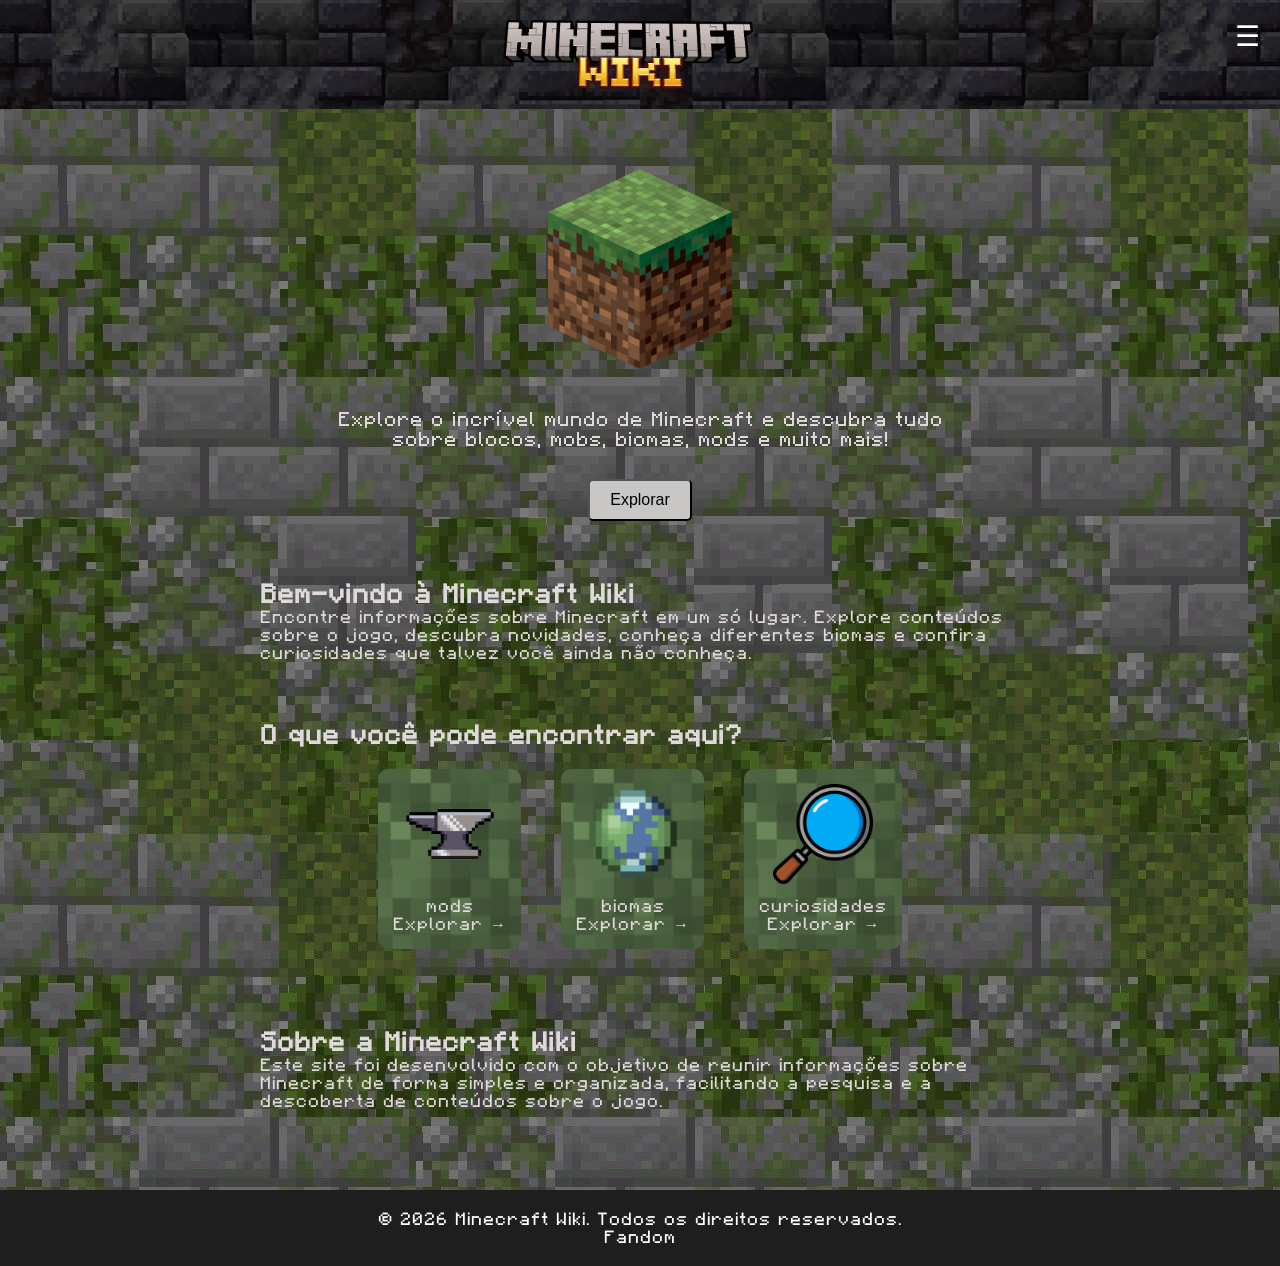
<file: index.html>
<!DOCTYPE html>
<html lang="pt-BR">
<head>
    <meta charset="UTF-8">
    <meta name="viewport" content="width=device-width, initial-scale=1.0">
    <title>Início - Minecraft Wiki</title>
    <link rel="stylesheet" href="style.css">
    <script src="script.js"></script>
</head>
<body class="bodyindex">

    <header>
        <img src="img/tituloheader.png" alt="titulo header">
        <div class="div-botoes">
            <a href="#" class="botao-menu-abrir" onclick="showSidebar()">☰</a>
        </div>

        <nav class="sidebar">
            <a href="#" class="botao-menu" onclick="hideSidebar()">✕</a>
           
            <ul class="elementos-menu">
                <li><a href="index.html">Início</a></li>
                <li><a href="mods.html">Mods</a></li>
                <li><a href="biomas.html">Biomas</a></li>
                <li><a href="curiosidades.html">Curiosidades</a></li>
                <li><a href="suporte.html">Suporte</a></li>
            </ul>
        </nav>
    </header>

    <main> 
        <section class="index">
            <section class="index-pt1 partes">
                <a href="https://www.minecraft.net" target="_blank"><img src="img/index/iconeminecraft.jpg" alt="Icone do Minecraft" id="icone-minecraft"></a>
                <p>Explore o incrível mundo de Minecraft e descubra tudo sobre blocos, mobs, biomas, mods e muito mais!</p>
                <a href="explorar.html"><button>Explorar</button></a>
            </section>

            <section class="index-pt2 partes">
                <h2>Bem-vindo à Minecraft Wiki</h2>
                <p>Encontre informações sobre Minecraft em um só lugar. Explore conteúdos sobre o jogo, descubra novidades, conheça diferentes biomas e confira curiosidades que talvez você ainda não conheça.</p>
            </section>

            <section class="index-pt3 partes">
                <h2>O que você pode encontrar aqui?</h2>
                
                <div class="blocos">
                    <article class="card">
                            <img src="img/explorar/iconemods.png" alt="Icone dos Mods">
                            <P>mods</P>
                            <a href="mods.html">Explorar →</a>
                    </article>

                    <article class="card">
                            <img src="img/explorar/iconebiomas.jpg" alt="Icone dos Biomas">
                            <p>biomas</p>
                            <a href="biomas.html">Explorar →</a>
                    </article>

                    <article class="card">
                            <img src="img/explorar/iconecuriosidades.png" alt="Icone das Curiosidades">
                            <p>curiosidades</p>
                            <a href="curiosidades.html">Explorar →</a>
                    </article>
                </div>
            </section>

            <section class="index-pt4 partes">
                <h2>Sobre a Minecraft Wiki</h2>
                <p>Este site foi desenvolvido com o objetivo de reunir informações sobre Minecraft de forma simples e organizada, facilitando a pesquisa e a descoberta de conteúdos sobre o jogo.</p>
            </section>
        </section>
    </main>

    <footer>
        <p>&copy; 2026 Minecraft Wiki. Todos os direitos reservados.</p>
        <p>Fandom</p>
    </footer>

</body>
</html>
</file>
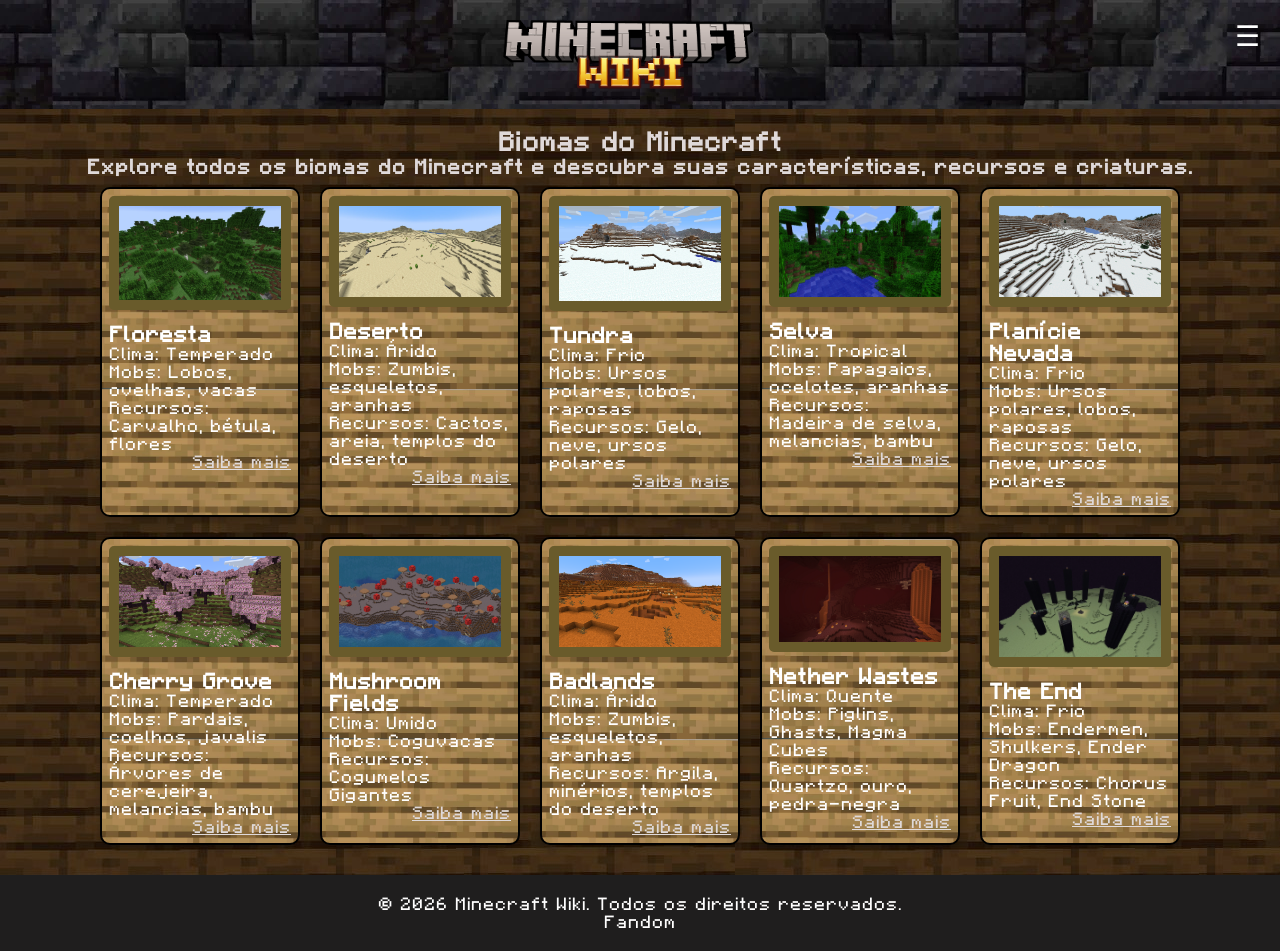
<file: biomas.html>
<!DOCTYPE html>
<html lang="pt-BR">
<head>
    <meta charset="UTF-8">
    <meta name="viewport" content="width=device-width, initial-scale=1.0">
    <title>Biomas - Minecraft Wiki</title>
    <link rel="stylesheet" href="style.css">
    <script src="script.js"></script>
</head>
<body class="bodybiomas">

    <header>
        <img src="img/tituloheader.png" alt="titulo header">
        <div class="div-botoes">
                <a href="#" class="botao-menu-abrir" onclick="showSidebar()">☰</a>
            </div>

            <nav class="sidebar">
                <a href="#" class="botao-menu" onclick="hideSidebar()">✕</a>
           
                <ul class="elementos-menu">
                    <li><a href="index.html">Início</a></li>
                    <li><a href="mods.html">Mods</a></li>
                    <li><a href="biomas.html">Biomas</a></li>
                    <li><a href="curiosidades.html">Curiosidades</a></li>
                    <li><a href="suporte.html">Suporte</a></li>
                </ul>
            </nav>
    </header>

    <main>
        <section class="biomas">
            <h2>Biomas do Minecraft</h2>
            <h3>Explore todos os biomas do Minecraft e descubra suas características, recursos e criaturas.</h3>
 
            <div class="blocos">
                <article class="bioma">
                    <img src="img/biomas/imagemfloresta.jpg" alt="Imagem do Bioma Floresta">
                    <h4>Floresta</h4>
                    <p>Clima: Temperado</p>
                    <p>Mobs: Lobos, ovelhas, vacas</p>
                    <p>Recursos: Carvalho, bétula, flores</p>
                    <a href="https://minecraft.fandom.com/pt/wiki/Floresta" target="_blank" rel="noopener noreferrer">Saiba mais</a>
                </article>

                <article class="bioma">
                    <img src="img/biomas/imagemdeserto.jpg" alt="Imagem do Bioma Deserto">
                    <h4>Deserto</h4>
                    <p>Clima: Árido</p>
                    <p>Mobs: Zumbis, esqueletos, aranhas</p>
                    <p>Recursos: Cactos, areia, templos do deserto</p>
                    <a href="https://minecraft.fandom.com/pt/wiki/Deserto" target="_blank" rel="noopener noreferrer">Saiba mais</a>
                </article>

                <article class="bioma">
                    <img src="img/biomas/imagemtundra.jpg" alt="Imagem do Bioma Tundra">
                    <h4>Tundra</h4>
                    <p>Clima: Frio</p>
                    <p>Mobs: Ursos polares, lobos, raposas</p>
                    <p>Recursos: Gelo, neve, ursos polares</p>
                    <a href="https://minecraft.fandom.com/pt/wiki/Tundra" target="_blank" rel="noopener noreferrer">Saiba mais</a>
                </article>

                <article class="bioma">
                    <img src="img/biomas/imagemselva.jpg" alt="Imagem do Bioma Selva">
                    <h4>Selva</h4>
                    <p>Clima: Tropical</p>
                    <p>Mobs: Papagaios, ocelotes, aranhas</p>
                    <p>Recursos: Madeira de selva, melancias, bambu</p>
                    <a href="https://minecraft.fandom.com/pt/wiki/Selva" target="_blank" rel="noopener noreferrer">Saiba mais</a>
                </article>

                <article class="bioma">
                    <img src="img/biomas/imagemplanicienevada.jpg" alt="Imagem do Bioma Planície Nevada">
                    <h4>Planície Nevada</h4>
                    <p>Clima: Frio</p>
                    <p>Mobs: Ursos polares, lobos, raposas</p>
                    <p>Recursos: Gelo, neve, ursos polares</p>
                    <a href="https://pt.minecraft.wiki/w/Plan%C3%ADcie_nevada" target="_blank" rel="noopener noreferrer">Saiba mais</a>
                </article>

                <article class="bioma">
                    <img src="img/biomas/imagemcherrygrove.jpg" alt="Imagem do Bioma Cherry Grove">
                    <h4>Cherry Grove</h4>
                    <p>Clima: Temperado</p>
                    <p>Mobs: Pardais, coelhos, javalis</p>
                    <p>Recursos: Árvores de cerejeira, melancias, bambu</p>
                    <a href="https://minecraft.fandom.com/pt/wiki/Cerejal" target="_blank" rel="noopener noreferrer">Saiba mais</a>
                </article>

                <article class="bioma">
                    <img src="img/biomas/imagemmushroomfields.jpg" alt="Imagem do Bioma Mushroom Fields">
                    <h4>Mushroom Fields</h4>
                    <p>Clima: Umido</p>
                    <p>Mobs: Coguvacas</p>
                    <p>Recursos: Cogumelos Gigantes</p>
                    <a href="https://minecraft.fandom.com/wiki/Mushroom_Fields" target="_blank" rel="noopener noreferrer">Saiba mais</a>
                </article>

                <article class="bioma">
                    <img src="img/biomas/imagembadlands.jpg" alt="Imagem do Bioma Badlands">
                    <h4>Badlands</h4>
                    <p>Clima: Árido</p>
                    <p>Mobs: Zumbis, esqueletos, aranhas</p>
                    <p>Recursos: Argila, minérios, templos do deserto</p>
                    <a href="https://pt.minecraft.wiki/w/Terras_%C3%A1ridas" target="_blank" rel="noopener noreferrer">Saiba mais</a>
                </article>

                <article class="bioma">
                    <img src="img/biomas/imagemnetherwastes.jpg" alt="Imagem do Bioma Nether Wastes">
                    <h4>Nether Wastes</h4>
                    <p>Clima: Quente</p>
                    <p>Mobs: Piglins, Ghasts, Magma Cubes</p>
                    <p>Recursos: Quartzo, ouro, pedra-negra</p>
                    <a href="https://minecraft.fandom.com/wiki/Nether_Wastes" target="_blank" rel="noopener noreferrer">Saiba mais</a>
                </article>

                <article class="bioma">
                    <img src="img/biomas/imagemtheend.jpg" alt="Imagem do Bioma The End">
                    <h4>The End</h4>
                    <p>Clima: Frio</p>
                    <p>Mobs: Endermen, Shulkers, Ender Dragon</p>
                    <p>Recursos: Chorus Fruit, End Stone</p>
                    <a href="https://minecraft.fandom.com/pt/wiki/O_End" target="_blank" rel="noopener noreferrer">Saiba mais</a>
                </article>
            </div>
        </section>
    </main>

    <footer>
        <p>&copy; 2026 Minecraft Wiki. Todos os direitos reservados.</p>
        <p>Fandom</p>
    </footer>

</body>
</html>
</file>
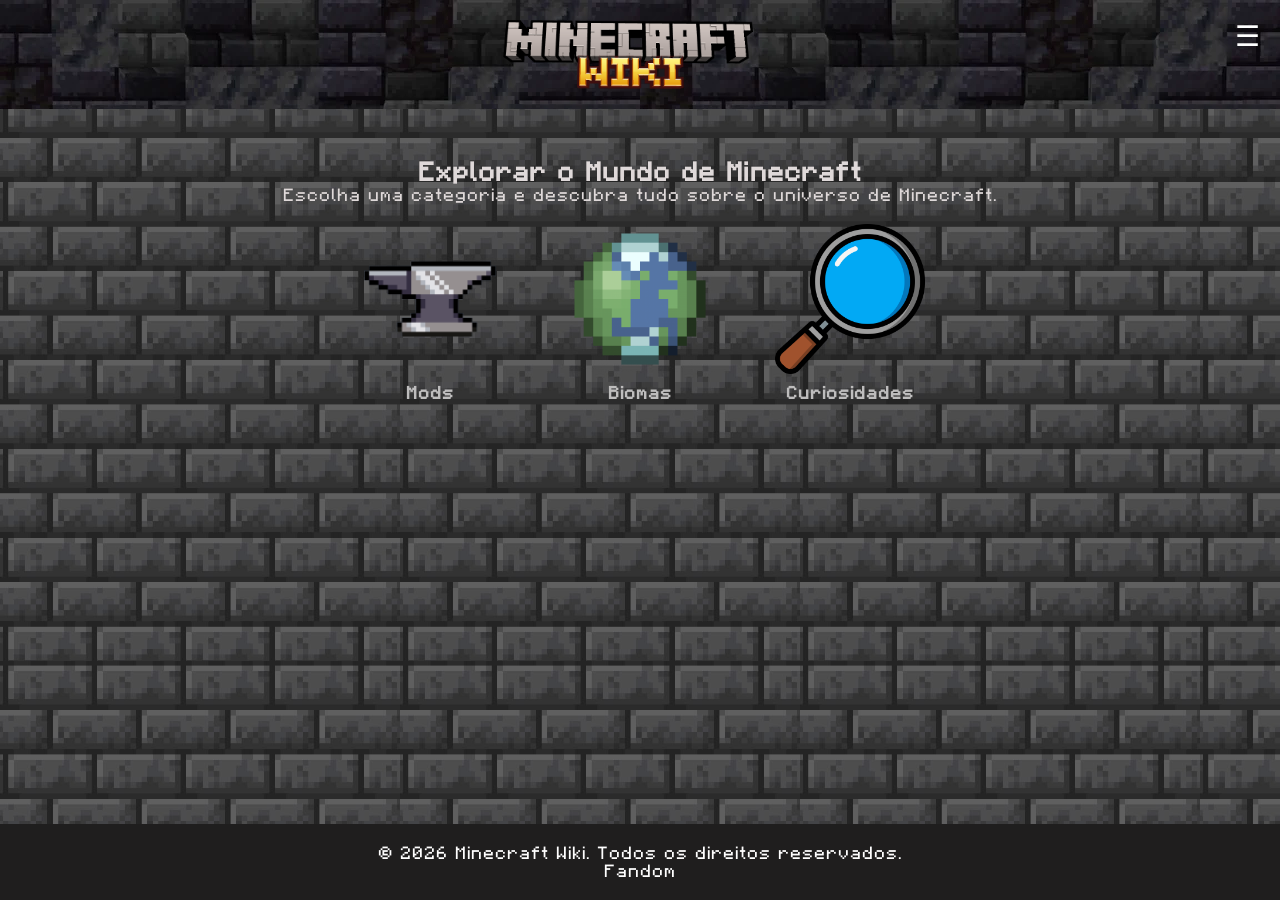
<file: explorar.html>
<!DOCTYPE html>
<html lang="pt-BR">
<head>
    <meta charset="UTF-8">
    <meta name="viewport" content="width=device-width, initial-scale=1.0">
    <title>Explorar - Minecraft Wiki</title>
    <link rel="stylesheet" href="style.css">
    <script src="script.js"></script>
</head>
<body class="bodyexplorar">

    <header>
        <img src="img/tituloheader.png" alt="titulo header">
        <div class="div-botoes">
                <a href="#" class="botao-menu-abrir" onclick="showSidebar()">☰</a>
            </div>

            <nav class="sidebar">
                <a href="#" class="botao-menu" onclick="hideSidebar()">✕</a>
           
                <ul class="elementos-menu">
                    <li><a href="index.html">Início</a></li>
                    <li><a href="mods.html">Mods</a></li>
                    <li><a href="biomas.html">Biomas</a></li>
                    <li><a href="curiosidades.html">Curiosidades</a></li>
                    <li><a href="suporte.html">Suporte</a></li>
                </ul>
            </nav>
    </header>

    <main>
        <section class="explorar">
            <h2>Explorar o Mundo de Minecraft</h2>
            <p>Escolha uma categoria e descubra tudo sobre o universo de Minecraft.</p>
            <nav class="blocos">
                <article class="categoria"> 
                    <a href="mods.html">
                        <img src="img/explorar/iconemods.png" alt="Icone dos Mods">
                        Mods
                    </a>
                </article>

                <article class="categoria">
                    <a href="biomas.html">
                        <img src="img/explorar/iconebiomas.jpg" alt="Icone dos Biomas">
                        Biomas
                    </a>
                </article>

                <article class="categoria">
                    <a href="curiosidades.html">
                        <img src="img/explorar/iconecuriosidades.png" alt="Icone das Curiosidades">
                        Curiosidades
                    </a>
                </article>
            </nav>
        </section>
    </main>

    <footer>
        <p>&copy; 2026 Minecraft Wiki. Todos os direitos reservados.</p>
        <p>Fandom</p>
    </footer>

</body>
</html>
</file>
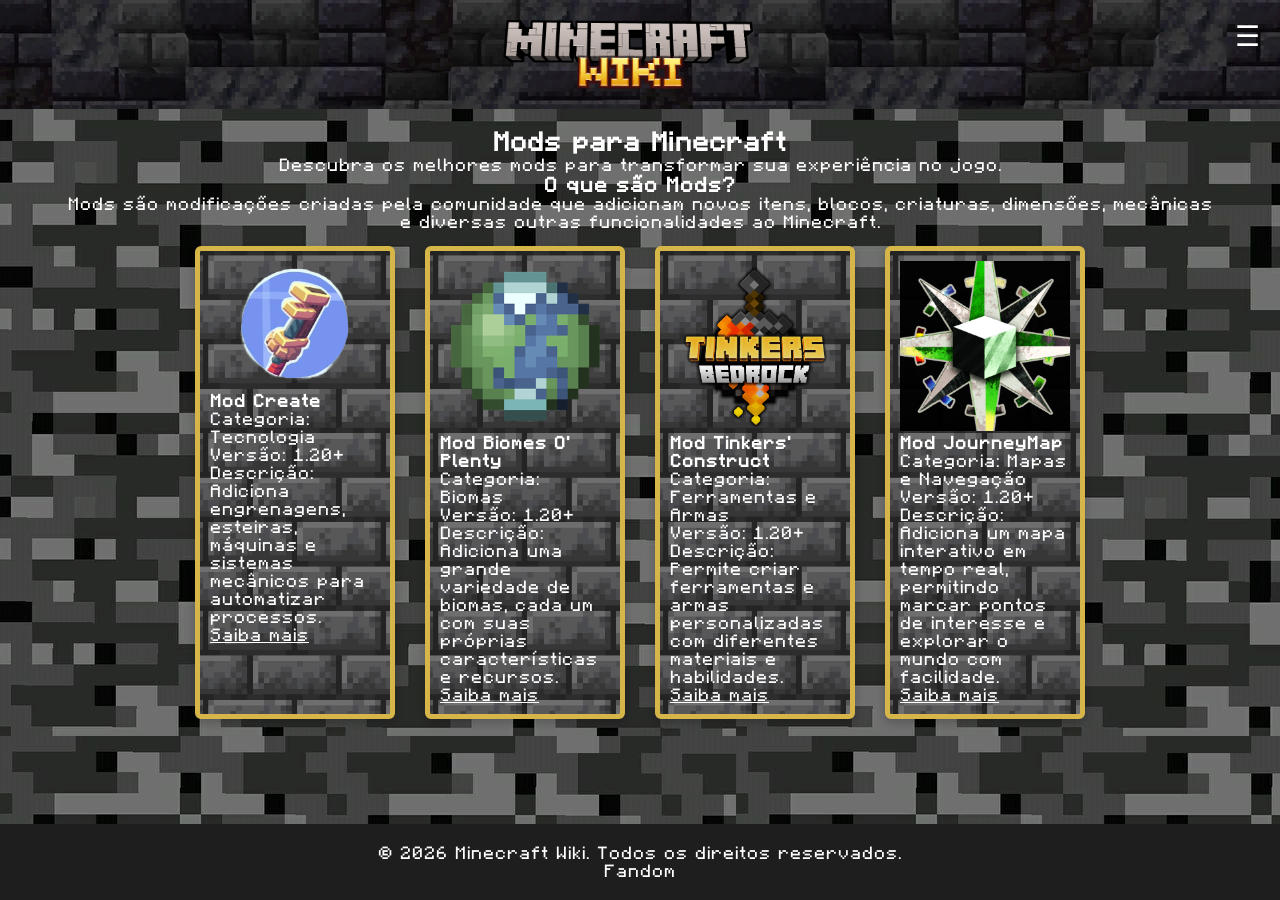
<file: mods.html>
<!DOCTYPE html>
<html lang="pt-BR">
<head>
    <meta charset="UTF-8">
    <meta name="viewport" content="width=device-width, initial-scale=1.0">
    <title>Mods - Minecraft Wiki</title>
    <link rel="stylesheet" href="style.css">
    <script src="script.js"></script>
</head>
<body class="bodymods">

    <header>
        <img src="img/tituloheader.png" alt="titulo header">
        <div class="div-botoes">
                <a href="#" class="botao-menu-abrir" onclick="showSidebar()">☰</a>
            </div>

            <nav class="sidebar">
                <a href="#" class="botao-menu" onclick="hideSidebar()">✕</a>
           
                <ul class="elementos-menu">
                    <li><a href="index.html">Início</a></li>
                    <li><a href="mods.html">Mods</a></li>
                    <li><a href="biomas.html">Biomas</a></li>
                    <li><a href="curiosidades.html">Curiosidades</a></li>
                    <li><a href="suporte.html">Suporte</a></li>
                </ul>
            </nav>
    </header>

    <main>    
        <section class="mods">
            <div class="titulos"> 
                <h2 class="titulo">Mods para Minecraft</h2>
                <p>Descubra os melhores mods para transformar sua experiência no jogo.</p>
                <h3>O que são Mods?</h3>
                <p>Mods são modificações criadas pela comunidade que adicionam novos itens, blocos, criaturas, dimensões, mecânicas e diversas outras funcionalidades ao Minecraft.</p>
            </div>

            <div class="blocos">
                <article class="mod">
                    <img src="img/mods/iconecreate.png" alt="Icone do Mod Create">
                    <h4>Mod Create</h4>
                    <p>Categoria: Tecnologia</p>
                    <p>Versão: 1.20+</p>
                    <p>Descrição: Adiciona engrenagens, esteiras, máquinas e sistemas mecânicos para automatizar processos.</p>
                    <a href="https://www.curseforge.com/minecraft/mc-mods/create" target="_blank" rel="noopener noreferrer">Saiba mais</a>
                </article>

                <article class="mod">
                    <img src="img/mods/iconebiomesoplenty.jpg" alt="Icone do Mod Biomes O' Plenty">
                    <h4>Mod Biomes O' Plenty</h4>
                    <p>Categoria: Biomas</p>
                    <p>Versão: 1.20+</p>
                    <p>Descrição: Adiciona uma grande variedade de biomas, cada um com suas próprias características e recursos.</p>
                    <a href="https://www.curseforge.com/minecraft/mc-mods/biomes-o-plenty" target="_blank" rel="noopener noreferrer">Saiba mais</a>
                </article>

                <article class="mod">
                    <img src="img/mods/iconetinkersconstruct.jpg" alt="Icone do Mod Tinkers' Construct">
                    <h4>Mod Tinkers' Construct</h4>
                    <p>Categoria: Ferramentas e Armas</p>
                    <p>Versão: 1.20+</p>
                    <p>Descrição: Permite criar ferramentas e armas personalizadas com diferentes materiais e habilidades.</p>
                    <a href="https://www.curseforge.com/minecraft/mc-mods/tinkers-construct" target="_blank" rel="noopener noreferrer">Saiba mais</a>
                </article>

                <article class="mod">
                    <img src="img/mods/iconejourneymap.jpg" alt="Icone do Mod JourneyMap">
                    <h4>Mod JourneyMap</h4>
                    <p>Categoria: Mapas e Navegação</p>
                    <p>Versão: 1.20+</p>
                    <p>Descrição: Adiciona um mapa interativo em tempo real, permitindo marcar pontos de interesse e explorar o mundo com facilidade.</p>
                    <a href="https://www.curseforge.com/minecraft/mc-mods/journeymap" target="_blank" rel="noopener noreferrer">Saiba mais</a>
                </article>
            </div>
        </section>
    </main>

    <footer>
        <p>&copy; 2026 Minecraft Wiki. Todos os direitos reservados.</p>
        <p>Fandom</p>
    </footer>

</body>
</html>
</file>
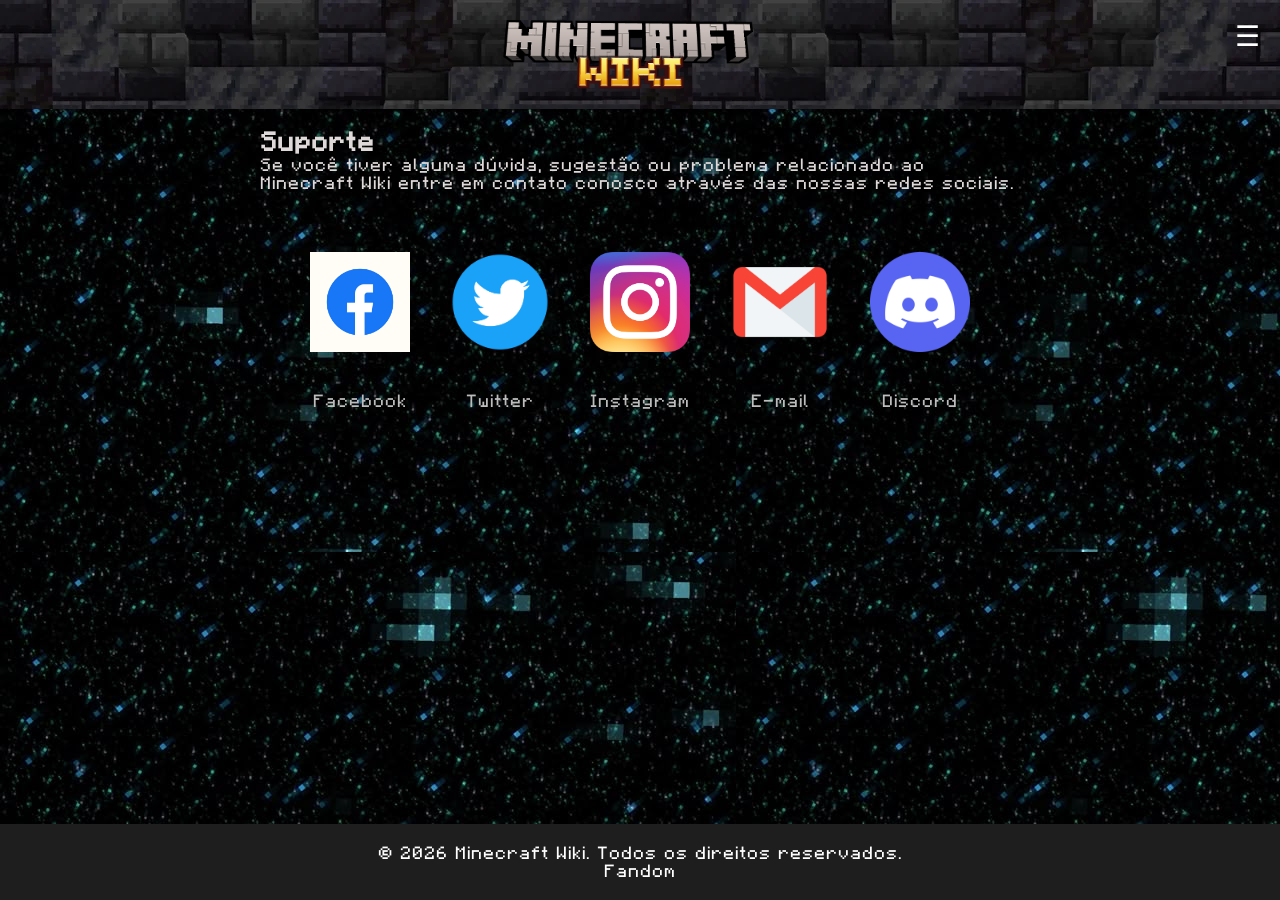
<file: suporte.html>
<!DOCTYPE html>
<html lang="pt-BR">
<head>
    <link rel="stylesheet" href="style.css">
    <meta charset="UTF-8">
    <meta name="viewport" content="width=device-width, initial-scale=1.0">
    <title>Suporte - Minecraft Wiki</title>
    <script src="script.js"></script>
</head>
<body class="bodysuporte">

    <header>
        <img src="img/tituloheader.png" alt="titulo header">
        <div class="div-botoes">
                <a href="#" class="botao-menu-abrir" onclick="showSidebar()">☰</a>
            </div>

            <nav class="sidebar">
                <a href="#" class="botao-menu" onclick="hideSidebar()">✕</a>
           
                <ul class="elementos-menu">
                    <li><a href="index.html">Início</a></li>
                    <li><a href="mods.html">Mods</a></li>
                    <li><a href="biomas.html">Biomas</a></li>
                    <li><a href="curiosidades.html">Curiosidades</a></li>
                    <li><a href="suporte.html">Suporte</a></li>
                </ul>
            </nav>
    </header>

    <main>
        <section class="suporte">
            <div class="titulos">
                <h2>Suporte</h2>
                <p>Se você tiver alguma dúvida, sugestão ou problema relacionado ao Minecraft Wiki entre em contato conosco através das nossas redes sociais.</p>
            </div>
 
            <div class="blocos">
                <article>
                    <img src="img/suporte/facebooklogo.png" alt="logo facebook">
                    <a href="#" target="_blank">Facebook</a>
                </article>

                <article>
                    <img src="img/suporte/twitterlogo.png" alt="logo twitter">
                    <a href="#" target="_blank">Twitter</a>
                </article>

                <article>
                    <img src="img/suporte/instagramlogo.png" alt="logo instagram">
                    <a href="#" target="_blank">Instagram</a>
                </article>

                <article>
                    <img src="img/suporte/emaillogo.png" alt="logo e-mail">
                    <a href="#" target="_blank">E-mail</a>
                </article>

                <article>
                    <img src="img/suporte/discordlogo.png" alt="logo discord">
                    <a href="#" target="_blank">Discord</a>
                </article>
            </div>
        </section>
    </main>

    <footer>
        <p>&copy; 2026 Minecraft Wiki. Todos os direitos reservados.</p>
        <p>Fandom</p>
    </footer>
</body>
</html>
</file>
<file: style.css>
@font-face {
    font-family: 'Minecraft';
    src: url('Minecraft.otf') format('opentype');
    font-weight: normal;
    font-style: normal;
}

* {
    margin: 0;
    padding: 0;
    box-sizing: border-box;
}

:root {
    --cinza-escuro: #1f1e1e;
    --amarelo: #ffcc00;
}

body {
    background: #76af55;
    font-family: 'Minecraft', sans-serif;
    display: flex;
    flex-direction: column;
    min-height: 100vh;
    color: rgb(223, 217, 217);
}

a {
    text-decoration: none;
}

header {
    background: url(img/fundoheader.jpg);
    padding: 20px;
    text-align: center;
    width: 100%;
    position: sticky;
    top: 0;
    z-index: 900;
    display: flex;
    justify-content: space-between;
}

header img {
    width: 250px;
    margin: auto;
}

header a:hover,
.sidebar a:hover,
.card a:hover {
    color: var(--amarelo);
}

/* Geral */

.index,
.suporte {
    max-width: 800px;
    margin: 0 auto;
    padding: 20px;
}

.mods,
.biomas,
.curiosidades,
.explorar {
    max-width: 1200px;
    margin: auto;
    padding: 20px;
    text-align: center;
}

.blocos {
    display: flex;
    justify-content: center;
    flex-wrap: wrap;
}

/* Index */

.index-pt1 img {
    width: 200px;
    display: block;
    margin: 40px auto;
    transition: transform 0.8s;
    cursor: pointer;
}

.index-pt1 img:hover {
    transform: scale(1.1);
}

.index-pt1 p {
    text-align: center;
    font-size: 18px;
    margin-top: 20px;
    padding: 0 60px;
}

.index-pt1 button {
    display: block;
    margin: 30px auto;
    padding: 10px 20px;
    font-size: 16px;
    background-color: rgb(201, 198, 198);
    cursor: pointer;
    border-radius: 5px;
    transition: background-color 0.5s;
}

.partes{
    margin-bottom: 60px;
    margin-top: 20px;
}

.index-pt1 button:hover {
    background: #2f5809;
    color: rgb(240, 236, 236);
    border: 2px solid rgb(241, 239, 239);
}

.card{
    text-align: center;
    margin: 20px;
    border-radius: 10px;
    background-image: url(img/index/FundoCards.jfif);
    padding: 15px;
}

.card a{
    color: rgb(223, 217, 217);;
    transition: color 0.3s;
}

.card img{
    width: 100px;
    margin-bottom: 10px;
}

/* Explorar */

.explorar {
    margin-top: 30px;
}

.categoria {
    margin: 0 20px 30px;
    padding: 10px;
    transition: transform 0.3s;
}

.categoria a {
    font-weight: 800;
    color: rgb(190, 189, 189);
}

.categoria img{
    width: 150px;
    height: 150px;
    margin: 10px 0;
    display: block;
}

.categoria:hover {
    transform: translateY(-5%);
    text-shadow: 3px 3px #444;
}

.categoria:hover a {
    color: white;
}

/* Mods */

.mod {
    width: 200px;
    margin: 15px;
    padding: 10px;
    text-align: left;
    background-image: url(img/explorar/FundoExplorar.jfif);
    background-size: 400px;
    color: white;
    border: 5px solid #d6b549;
    border-radius: 6px;
    box-shadow: 0 4px 8px #0003;
}

.mod img {
    width: 100%;
}

.mod a {
    color: white;
    text-decoration: underline;
}

/* Biomas */

.bioma {
    max-width: 200px;
    margin: 10px;
    padding: 7px;
    background-image: url(img/biomas/FundoCard.jfif);
    background-size: 100%;
    border: 2px solid black;
    border-radius: 10px;
    text-align: right;
    transition: transform 0.5s;
    box-shadow: 0 4px 8px #0003;
}

.bioma:hover {
    transform: translateY(-5%);
}

.bioma img {
    width: 100%;
    margin-bottom: 10px;
    border-radius: 5px;
    border: 10px solid #695b2b;
}

.biomas a {
    color: rgb(223, 217, 217);
    text-decoration: underline;
}

.biomas p,
.biomas h4 {
    text-align: left;
    color: white;
}

.biomas h4 {
    font-size: 20px;
}

/* Curiosidades */

.curiosidade {
    max-width: 300px;
    margin: 20px;
    padding: 10px;
    background-image: url(img/curiosidades/FundoCard.jfif);
    border: 2px solid;
    border-radius: 10px;
    text-align: left;
    transition: transform 0.3s;
    box-shadow: 0 4px 8px #0003;
}

.curiosidade:hover {
    transform: translateY(-5%);
}

.curiosidade img {
    width: 60px;
    margin-right: 10px;
    border-radius: 3px;
}

.cima {
    display: flex;
    margin-bottom: 15px;
}

/* Suporte */

.suporte img {
    width: 100px;
    display: block;
    margin: 40px 20px 40px;
}

.suporte article {
    text-align: center;
    margin: 20px 0;
}

.suporte a {
    color: rgb(190, 189, 189);
}

.suporte a:hover {
    color: white;
}

/* Menu */

.botao-menu,
.botao-menu-abrir {
    color: white;
    cursor: pointer;
    font-size: 28px;
}

.botao-menu {
    align-self: flex-start;
    margin: 25px;
}

.sidebar {
    position: fixed;
    top: 0;
    right: 0;
    width: 300px;
    height: 100vh;
    background: #141414f2;
    display: none;
    flex-direction: column;
    z-index: 1000;
    box-shadow: -5px 0 10px #0004;
}

.elementos-menu {
    list-style: none;
    display: flex;
    flex-direction: column;
    align-items: center;
    gap: 30px;
}

.elementos-menu li a {
    color: white;
    font-size: 20px;
}

/* Footer */

footer {
    width: 100%;
    margin-top: auto;
    padding: 20px;
    background: var(--cinza-escuro);
    color: white;
    text-align: center;
    z-index: 900;
}

/* body's */

.bodyindex{
    background-image: url(img/index/FundoIndex.jfif);
    background-color: rgba(36, 35, 35, 0.205);
    background-blend-mode: darken;
}

.bodyexplorar{
    background-image: url(img/explorar/FundoExplorar.jfif);
    background-color: rgba(36, 35, 35, 0.205);
    background-size: 400px;
    background-blend-mode: darken;
}

.bodycuriosidades{
    background-image: url(img/curiosidades/FundoCuriosidades.jfif);
}

.bodysuporte{
    background-image: url(img/suporte/FundoSuporte.jfif);
}

.bodybiomas{
    background-image: url(img/biomas/FundoBiomas.jfif);
    background-color: rgba(36, 35, 35, 0.205);
    background-blend-mode: darken;
}

.bodymods{
    background-image: url(img/mods/FundoMods.jfif);
    color: white;
    background-color: rgba(36, 35, 35, 0.205);
    background-blend-mode: darken;
}

@media(max-width: 960px) and (min-width: 420px) {
    header,
     footer, 
     body,
     .index-pt1 p,
     .biomas h4{
        font-size: 30px;
    }

    .card img{
        width: 200px;
    }

    header img{
        width: 400px;
    }

    .botao-menu,
    .botao-menu-abrir {
        font-size: 40px;
    }

    .sidebar{
        width: 400px;
    }

    .elementos-menu li a{
        font-size: 30px;
    }

    footer,
    header{
        padding: 40px;
    }

    .index-pt1 img {
        width: 300px;
    }

    .index-pt1 button{
        margin: 30px auto;
        padding: 15px 25px;
        font-size: 30px;
    }

    .categoria img{
        width: 200px;
        height: 200px;
    }

    .mod {
        width: 400px;
        margin: 20px;
        padding: 15px;
    }

    .bioma {
        max-width: 300px;
        margin: 20px;
        padding: 10px;
    }

    .curiosidade {
        max-width: 400px;
        margin: 20px;
        padding: 10px;
    }

    .curiosidade img {
        width: 70px;
    }

    .suporte img {
        width: 150px;
    }
}
</file>
